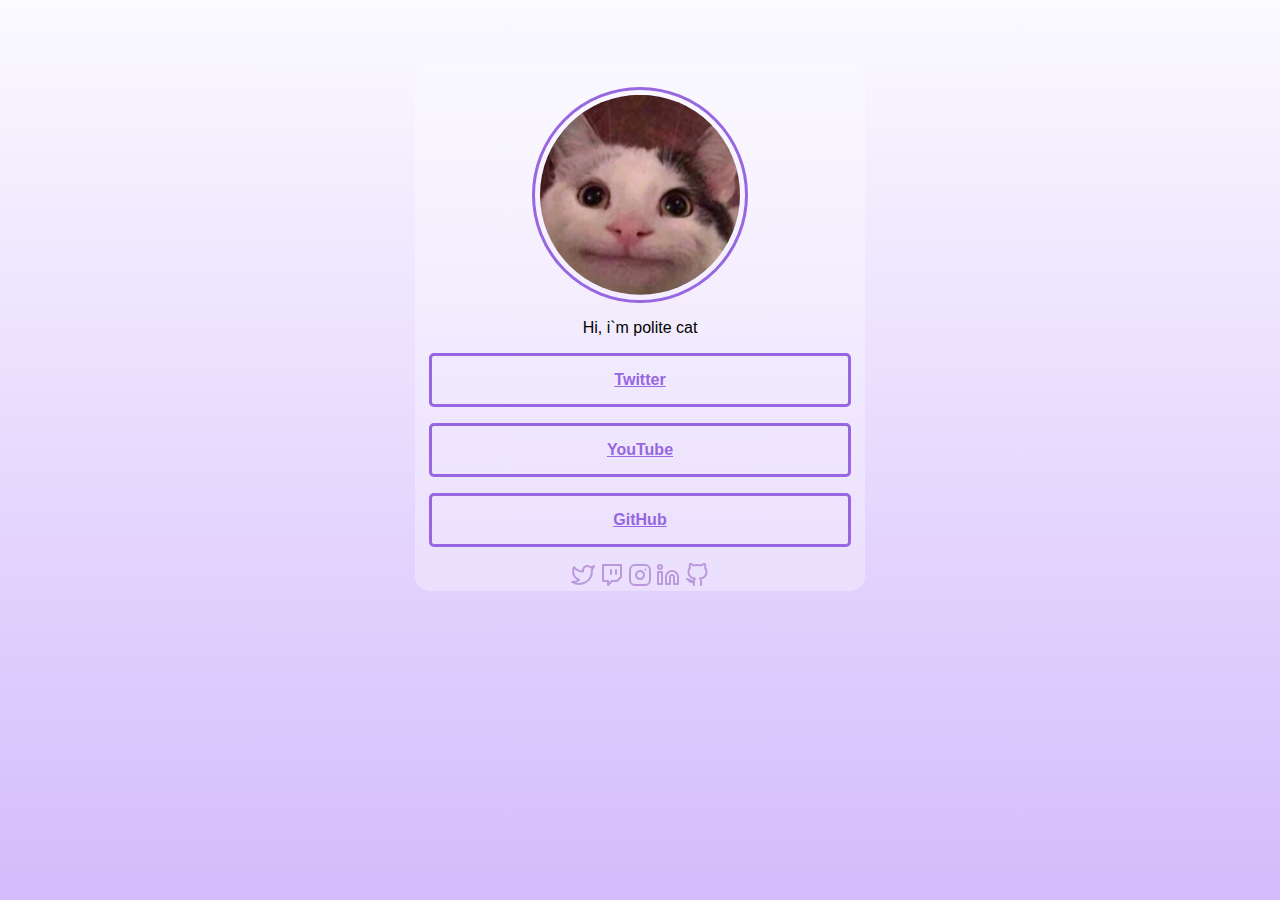
<file: Social-Tree/index.html>
<!DOCTYPE html>
<html lang="en">
<head>
    <meta charset="UTF-8">
    <meta http-equiv="X-UA-Compatible" content="IE=edge">
    <meta name="viewport" content="width=device-width, initial-scale=1.0">
    <title>Social Tree</title>

    <link rel="stylesheet" href="style.css">
</head>
<body>
    <div id="pfp">
        <img src="assets/icon.jpg" alt="icon">
    </div>
    <div>
        <p style="text-align: center;">
            Hi, i`m polite cat
        </p>
        <p id="linkBox">
            <a href="https://twitter.com" target="blank"> Twitter </a>
        </p>
        <p id="linkBox">
            <a href="https://youtube.com" target="blank"> YouTube </a>
        </p>
        <p id="linkBox">
            <a href="https://github.com" target="blank"> GitHub </a>
        </p>
    </div>
    <div>
        <a href="https://twitter.com" target="blank"><img src="assets/twitter.svg" alt="twitter" id="linkIcon"></a>
        <a href="https://twitch.com" target="blank"><img src="assets/twitch.svg" alt="twitch" id="linkIcon"></a> 
        <a href="https://instagram.com" target="blank"><img src="assets/instagram.svg" alt="instagram" id="linkIcon"></a>
        <a href="https://linkedin.com" target="blank"><img src="assets/linkedin.svg" alt="linkedin" id="linkIcon"></a>
        <a href="https://github.com" target="blank"><img src="assets/github.svg" alt="github" id="linkIcon"></a>
    </div>
</body>
</html>
</file>
<file: Social-Tree/style.css>
@font-face {
    font-family: 'Poppins', sans-serif;
    src: url('https://fonts.googleapis.com/css2?family=Poppins:wght@300&display=swap');
}

html {
    background: linear-gradient(#fbfaff, #d4bbfc);
    background-attachment: fixed;
  
    display: flex;
    flex-direction: column;
    align-items: center;
}

body {
    background-color: #FFFFFF50;
    border-radius: 15px;
    height: 1fr;
    width: 450px;
    margin-top: 5%;
  
    display: flex;
    flex-direction: column;
    align-items: center;
  
    font-family: 'Poppins', sans-serif;
    font-weight: 300;
}

a {
    color: #9667e0;
}

#linkBox {
    border: solid #9667e0;
    border-radius: 5px;
    padding: 15px 175px;
  
    font-weight: 600;
    text-align: center;

}

#pfp {
  
    display: flex;
    flex-direction: column;
    align-items: center;
  
    height: 210px;
    width: 210px;
 
    margin-top: 5%;
    border: 3.5px solid #9667e0;
    border-radius: 100%;

}

#pfp img {
    margin: 2.5%; 
    height: 200px;
  
    clip-path: circle(100px at center);
}

@media only screen and (max-width: 620px) {
    /* For mobile phones: */
    body {
      width: 90vw;
      margin-top: 10vmax;
    }

    #linkBox {
        width: 80vw;
        padding: 15px 2vw;
    }
}
</file>
